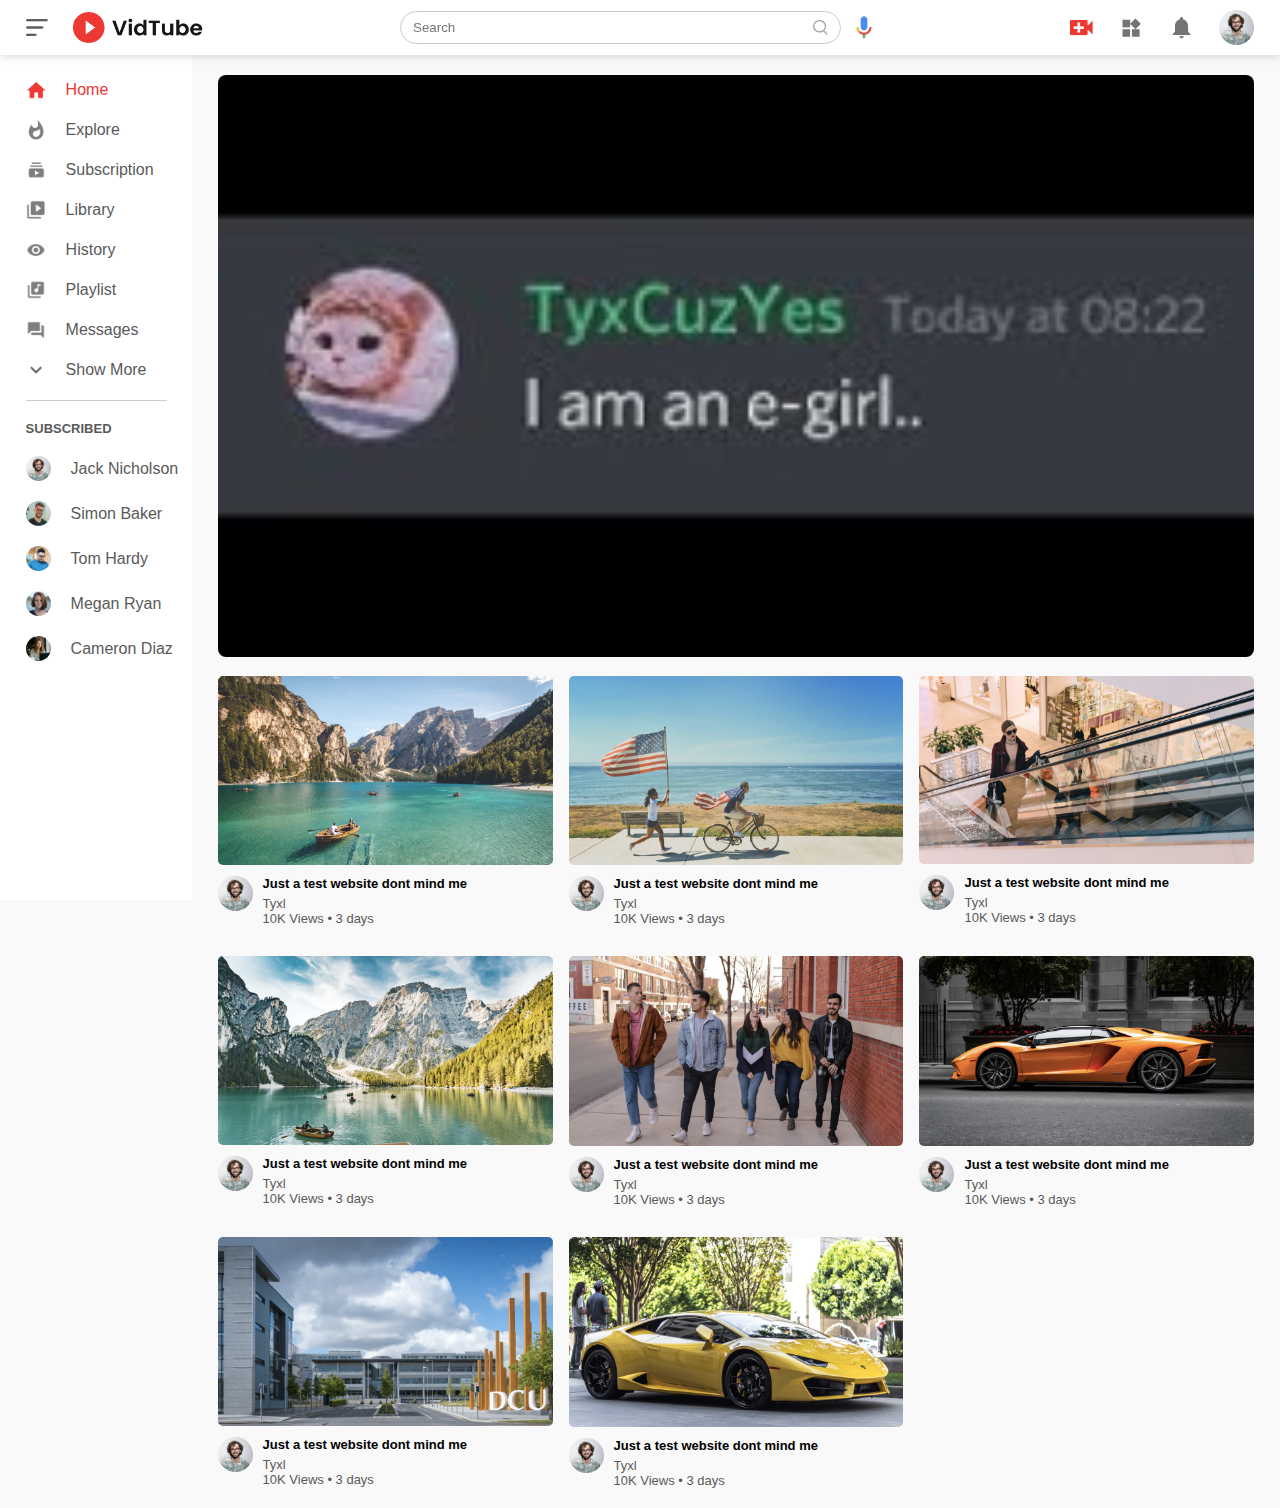
<file: index.html>
<!DOCTYPE html>
<html lang="en">
    <head>
        <meta charset="UTF-8">
        <meta http-equiv="X-UA-Compatible" content="IE=edge">
        <meta name="viewport" content="width-device-width, initial-scale=1.0">
        <title>Test</title>
        <link rel="stylesheet" href="style.css">
    </head>
    <body>

        <nav class="flex-div">
            <div class="nav-left flex-div">
                <img src="images/menu.png"class="menu-icon">
                <img src="images/logo.png"class="logo">
            </div>
            <div class="nav-middle flex-div">
                <div class="search-box flex-div">
                    <input type="text" placeholder="Search">
                    <img src="images/search.png">
                </div>
                <img src="images/voice-search.png" class="mic-icon">
            </div>
            <div class="nav-right flex-div">
                <img src="images/upload.png">
                <img src="images/more.png">
                <img src="images/notification.png">
                <img src="images/Jack.png" class="user-icon">
            </div>
        </nav>
        <!---------sidebar------------->
        <div class="sidebar">
            <div class="shortcut-links">
                <a href=""><img src="images/home.png"><p>Home</p></a>
                <a href=""><img src="images/explore.png"><p>Explore</p></a>
                <a href=""><img src="images/subscriprion.png"><p>Subscription</p></a>
                <a href=""><img src="images/library.png"><p>Library</p></a>
                <a href=""><img src="images/history.png"><p>History</p></a>
                <a href=""><img src="images/playlist.png"><p>Playlist</p></a>
                <a href=""><img src="images/messages.png"><p>Messages</p></a>
                <a href=""><img src="images/show-more.png"><p>Show More</p></a>
                <hr>
            </div>
            <div class="subscribed-list">
                <h3>SUBSCRIBED</h3>
                <a href=""><img src="images/Jack.png"><p>Jack Nicholson</p></a>
                <a href=""><img src="images/simon.png"><p>Simon Baker</p></a>
                <a href=""><img src="images/tom.png"><p>Tom Hardy</p></a>
                <a href=""><img src="images/megan.png"><p>Megan Ryan </p></a>
                <a href=""><img src="images/cameron.png"><p>Cameron Diaz</p></a>
            </div>
        </div>

        <!------------------main------------------>

        <div class="container">
            <div class="banner">
                <img src="images/banner.jpg">
            </div>
            <div class="list-container">
                <div class="vid-list">
                    <a href="playVideo.html"></a><img src="images/thumbnail1.png" class="thumbnail"></a>
                    <div class="flex-div">
                        <img src="images/Jack.png">
                        <div class="vid-info">
                            <a href="playVideo.html">Just a test website dont mind me</a>
                            <p>Tyxl</p>
                            <p>10K Views &bull; 3 days</p>
                        </div>
                    </div>
                </div>
                <div class="vid-list">
                    <a href=""></a><img src="images/thumbnail2.png" class="thumbnail"></a>
                    <div class="flex-div">
                        <img src="images/Jack.png">
                        <div class="vid-info">
                            <a href="">Just a test website dont mind me</a>
                            <p>Tyxl</p>
                            <p>10K Views &bull; 3 days</p>
                        </div>
                    </div>
                </div>
                <div class="vid-list">
                    <a href=""></a><img src="images/thumbnail3.png" class="thumbnail"></a>
                    <div class="flex-div">
                        <img src="images/Jack.png">
                        <div class="vid-info">
                            <a href="">Just a test website dont mind me</a>
                            <p>Tyxl</p>
                            <p>10K Views &bull; 3 days</p>
                        </div>
                    </div>
                </div>
                <div class="vid-list">
                    <a href=""></a><img src="images/thumbnail4.png" class="thumbnail"></a>
                    <div class="flex-div">
                        <img src="images/Jack.png">
                        <div class="vid-info">
                            <a href="">Just a test website dont mind me</a>
                            <p>Tyxl</p>
                            <p>10K Views &bull; 3 days</p>
                        </div>
                    </div>
                </div>
                <div class="vid-list">
                    <a href=""></a><img src="images/thumbnail5.png" class="thumbnail"></a>
                    <div class="flex-div">
                        <img src="images/Jack.png">
                        <div class="vid-info">
                            <a href="">Just a test website dont mind me</a>
                            <p>Tyxl</p>
                            <p>10K Views &bull; 3 days</p>
                        </div>
                    </div>
                </div>
                <div class="vid-list">
                    <a href=""></a><img src="images/thumbnail6.png" class="thumbnail"></a>
                    <div class="flex-div">
                        <img src="images/Jack.png">
                        <div class="vid-info">
                            <a href="">Just a test website dont mind me</a>
                            <p>Tyxl</p>
                            <p>10K Views &bull; 3 days</p>
                        </div>
                    </div>
                </div>
                <div class="vid-list">
                    <a href=""></a><img src="images/thumbnail7.png" class="thumbnail"></a>
                    <div class="flex-div">
                        <img src="images/Jack.png">
                        <div class="vid-info">
                            <a href="">Just a test website dont mind me</a>
                            <p>Tyxl</p>
                            <p>10K Views &bull; 3 days</p>
                        </div>
                    </div>
                </div>
                <div class="vid-list">
                    <a href=""></a><img src="images/thumbnail8.png" class="thumbnail"></a>
                    <div class="flex-div">
                        <img src="images/Jack.png">
                        <div class="vid-info">
                            <a href="">Just a test website dont mind me</a>
                            <p>Tyxl</p>
                            <p>10K Views &bull; 3 days</p>
                        </div>
                    </div>
                </div>
            </div>
        </div>
        <script src="script.js"></script>
    </body>
</html>
</file>
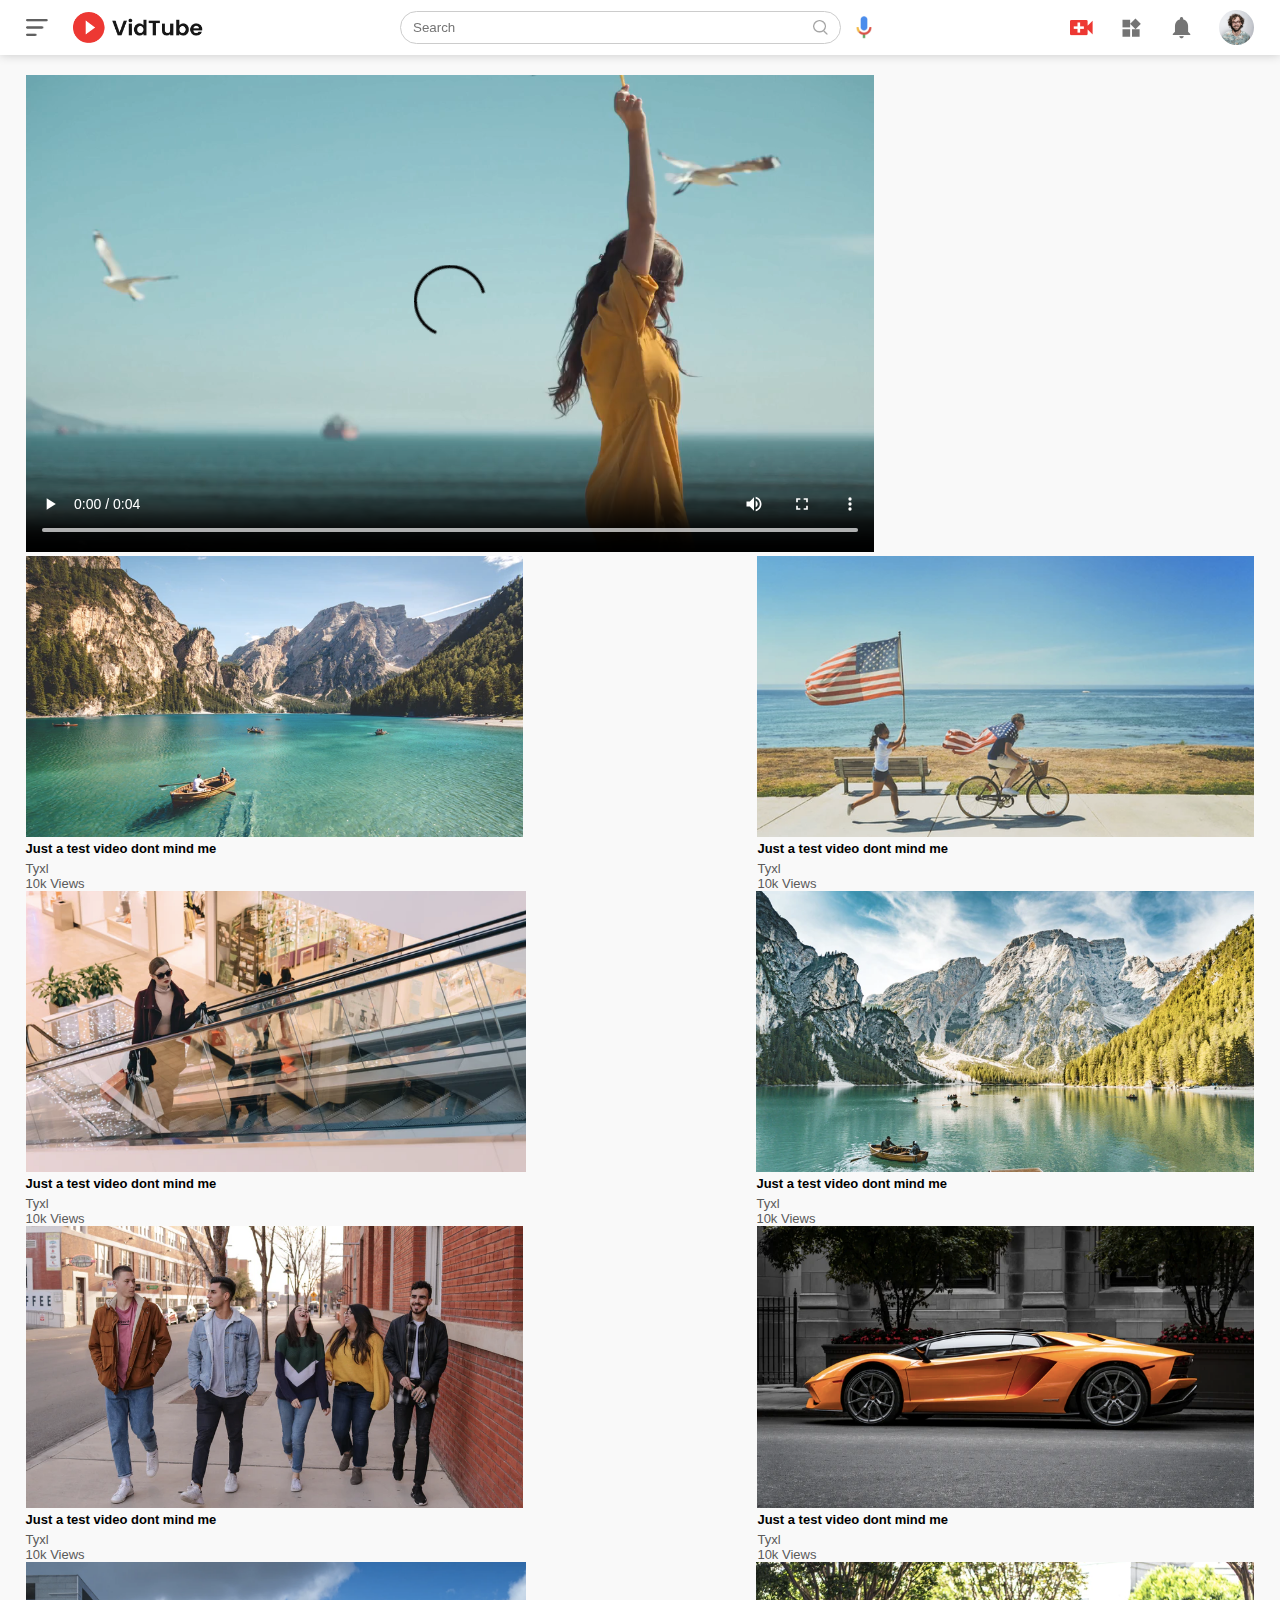
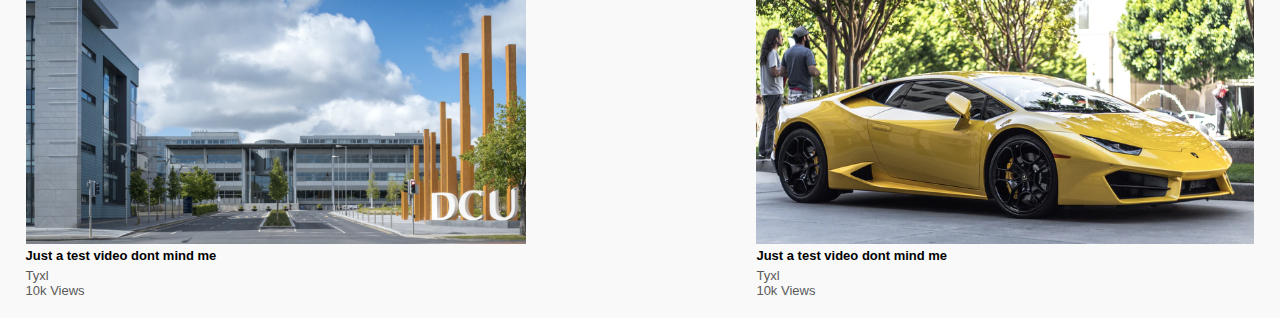
<file: playVideo.html>
<!DOCTYPE html>
<html lang="en">
    <head>
        <meta charset="UTF-8">
        <meta http-equiv="X-UA-Compatible" content="IE=edge">
        <meta name="viewport" content="width=device-width, initial-scale=1.0">
        <title>Playing Video - Tyxl</title>
        <link rel="stylesheet" href="style.css">
    </head>
    <body>
        <nav class="flex-div">
            <div class="nav-left flex-div">
                <img src="images/menu.png"class="menu-icon">
                <img src="images/logo.png"class="logo">
            </div>
            <div class="nav-middle flex-div">
                <div class="search-box flex-div">
                    <input type="text" placeholder="Search">
                    <img src="images/search.png">
                </div>
                <img src="images/voice-search.png" class="mic-icon">
            </div>
            <div class="nav-right flex-div">
                <img src="images/upload.png">
                <img src="images/more.png">
                <img src="images/notification.png">
                <img src="images/Jack.png" class="user-icon">
            </div>
        </nav>

        <div class="container play-container">
            <div class="row">
                <div class="play-video">
                    <video controls autoplay>
                        <source src="images/video.mp4" type="video/mp4">
                    </video>
                </div>
                <div class="right-sidebar">
                    <div class="side-video-list">
                        <a href="" class="small-thumbnail"><img src="images/thumbnail1.png"></a>
                        <div class="vid-info">
                            <a href="">Just a test video dont mind me</a>
                            <p>Tyxl</p>
                            <p>10k Views</p>
                        </div>
                    </div>
                </div>
                <div class="right-sidebar">
                    <div class="side-video-list">
                        <a href="" class="small-thumbnail"><img src="images/thumbnail2.png"></a>
                        <div class="vid-info">
                            <a href="">Just a test video dont mind me</a>
                            <p>Tyxl</p>
                            <p>10k Views</p>
                        </div>
                    </div>
                </div>
                <div class="right-sidebar">
                    <div class="side-video-list">
                        <a href="" class="small-thumbnail"><img src="images/thumbnail3.png"></a>
                        <div class="vid-info">
                            <a href="">Just a test video dont mind me</a>
                            <p>Tyxl</p>
                            <p>10k Views</p>
                        </div>
                    </div>
                </div>
                <div class="right-sidebar">
                    <div class="side-video-list">
                        <a href="" class="small-thumbnail"><img src="images/thumbnail4.png"></a>
                        <div class="vid-info">
                            <a href="">Just a test video dont mind me</a>
                            <p>Tyxl</p>
                            <p>10k Views</p>
                        </div>
                    </div>
                </div>
                <div class="right-sidebar">
                    <div class="side-video-list">
                        <a href="" class="small-thumbnail"><img src="images/thumbnail5.png"></a>
                        <div class="vid-info">
                            <a href="">Just a test video dont mind me</a>
                            <p>Tyxl</p>
                            <p>10k Views</p>
                        </div>
                    </div>
                </div>
                <div class="right-sidebar">
                    <div class="side-video-list">
                        <a href="" class="small-thumbnail"><img src="images/thumbnail6.png"></a>
                        <div class="vid-info">
                            <a href="">Just a test video dont mind me</a>
                            <p>Tyxl</p>
                            <p>10k Views</p>
                        </div>
                    </div>
                </div>
                <div class="right-sidebar">
                    <div class="side-video-list">
                        <a href="" class="small-thumbnail"><img src="images/thumbnail7.png"></a>
                        <div class="vid-info">
                            <a href="">Just a test video dont mind me</a>
                            <p>Tyxl</p>
                            <p>10k Views</p>
                        </div>
                    </div>
                </div>
                <div class="right-sidebar">
                    <div class="side-video-list">
                        <a href="" class="small-thumbnail"><img src="images/thumbnail8.png"></a>
                        <div class="vid-info">
                            <a href="">Just a test video dont mind me</a>
                            <p>Tyxl</p>
                            <p>10k Views</p>
                        </div>
                    </div>
                </div>

            </div>
        </div>
    </body>
</html>
</file>
<file: style.css>
*{
    margin: 0;
    padding: 0;
    font-family: 'poppins', sans-serif;
    box-sizing: border-box;
}
a{
    text-decoration: none;
    color: #5a5a5a;
}
img{
    cursor: pointer;
}
.flex-div{
    display: flex;
    align-items: center;
}
nav{
    padding: 10px 2%;
    justify-content: space-between;
    box-shadow: 0 0 10px rgba(0, 0, 0, 0.2);
    background: #fff;
    position: sticky;
    top: 0;
    z-index: 10;
}
.nav-right img{
    width: 25px;
    margin-right: 25px;
}
.nav-right .user-icon{
    width: 35px;
    border-radius: 50%;
    margin-right: 0;
}
.nav-left .menu-icon{
    width: 22px;
    margin-right: 25px;
}
.nav-left .logo{
    width: 130px;
}
.nav-middle .mic-icon{
    width: 16px;
}
.nav-middle .search-box{
    border: 1px solid #ccc;
    margin-right: 15px;
    padding: 8px 12px;
    border-radius: 25px;
}
.nav-middle .search-box input{
    width: 400px;
    border: 0;
    outline: 0;
    background: transparent;
}
.nav-middle .search-box img{
    width: 15px;

}
/*-----------sidebar----------*/

.sidebar{
    background: #fff;
    width: 15%;
    height: 100vh;
    position: fixed;
    top: 0;
    padding-left: 2%;
    padding-top: 80px;
}
.shortcut-links a img{
    width: 20px;
    margin-right: 20px;
}
.shortcut-links a{
    display: flex;
    align-items: center;
    margin-bottom: 20px;
    width: fit-content;
    flex-wrap: wrap;
}
.shortcut-links a:first-child{
    color: #ed3833;
}
.sidebar hr{
    border: 0;
    height: 1px;
    background: #ccc;
    width: 85%;
}
.subscribed-list h3{
    font-size: 13px;
    margin: 20px 0;
    color: #5a5a5a;
}
.subscribed-list a{
    display: flex;
    align-items: center;
    margin-bottom: 20px;
    width: fit-content;
    flex-wrap: wrap;
}
.subscribed-list a img{
    width: 25px;
    border-radius: 50%;
    margin-right: 20px;
}
.small-sidebar{
    width: 5%;
}
.small-sidebar a p{
    display: none;
}
.small-sidebar h3{
    display: none;
}
.small-sidebar hr{
    width: 50%;
    margin-bottom: 25px;
}
/*--------main-----------*/

.container{
    background: #f9f9f9;
    padding-left: 17%;
    padding-right: 2%;
    padding-top: 20px;
    padding-bottom: 20px;
}
.large-container{
    padding-left: 7%;
}


.banner{
    width: 100%;
}
.banner img{
    width: 100%;
    border-radius: 8px;
}
.list-container{
    display: grid;
    grid-template-columns: repeat(auto-fit, minmax(250px, 1fr));
    grid-column-gap: 16px;
    grid-row-gap: 30px;
    margin-top: 15px;
}
.vid-list .thumbnail{
    width: 100%;
    border-radius: 5px;
}
.vid-list .flex-div{
    align-items: flex-start;
    margin-top: 7px;
}
.vid-list .flex-div img{
    width: 35px;
    margin-right: 10px;
    border-radius: 50%;
}
.vid-info{
    color: #5a5a5a;
    font-size: 13px;
}
.vid-info a{
    color: #000;
    font-weight: 600;
    display: block;
    margin-bottom: 5px;
}


@media (max-width: 900px){
    .menu-icon{
        display: none;
    }
    .sidebar{
        display: none;
    }
    .container, .large-container{
        padding-left: 5%;
        padding-right: 5%;
    }
    .nav-right img{
        display: none;
    }
    .nav-right .user-icon{
        display: block;
        width: 30px;
    }
    .nav-middle .search-box input{
        width: 100px;
    }
    .nav-middle .mic-icon{
        display: none;
    }
    .logo{
        width: 90px;
    }
}


/*----------- play video page ---------*/
.play-container{
    padding-left: 2%;
}
.row{
    display: flex;
    justify-content: space-between;
    flex-wrap: wrap;
}
.play-video{
    flex-basis: 69%;
}
.right-sidebar{
    flex-basis: 30%;
}
.play-video video{
    width: 100%;
}
.side-video.list{
    display: flex;
    justify-content: space-between;
    margin-bottom: 8px;
}
.side-video.list img{
    width: 100%;
}
.side-video.list .small-thumbnail{
    flex-basis: 49%;
}
.side-video.list .vid-info{
    flex-basis: 49%;
}
</file>
